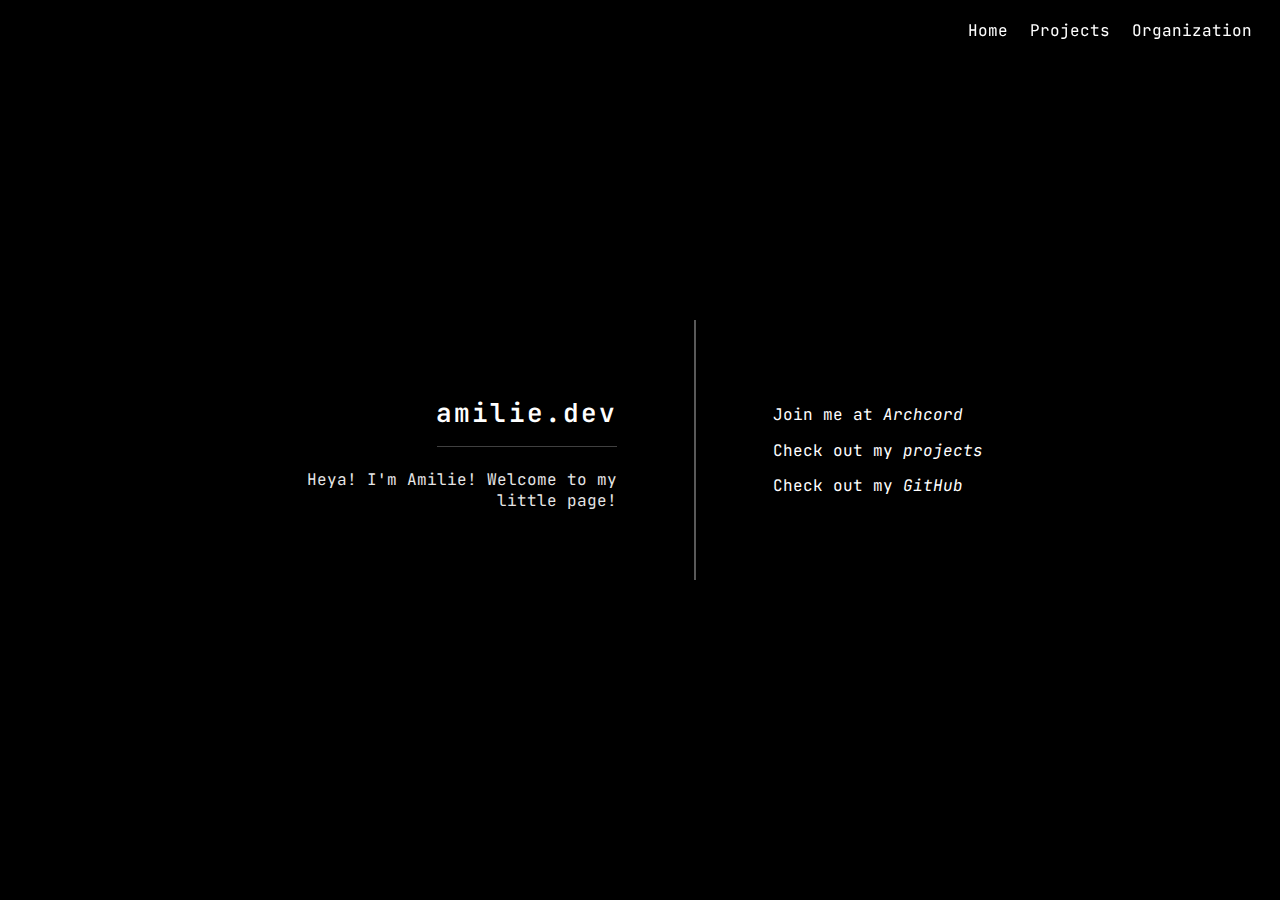
<file: index.html>
<!DOCTYPE html>
<html>
  <head>
    <link rel="stylesheet" href="css/index.css">
    <link href="https://fonts.googleapis.com/css2?family=JetBrains+Mono:wght@300;400;600&display=swap" rel="stylesheet">
    <title>Amilie.dev</title>

    <meta property="og:title" content="amilie.dev">
    <meta property="og:description" content="Heya! I'm Amilie! Welcome to amilie.dev!">
    <meta property="og:type" content="website">

    <meta name="twitter:title" content="amilie.dev">
    <meta name="twitter:description" content="Heya! I'm Amilie! Welcome to amilie.dev!">
  </head>

  <body>
    <ul class="nav">
      <li><a href="https://amilie.dev/index.html">Home</a></li>
      <li><a href="https://amilie.dev/html/projects.html">Projects</a></li>
      <li><a href="https://amilie.dev/html/organization.html">Organization</a></li>
    </ul>

    <div class="hero">
    <div class="left">
        <h1>amilie.dev</h1>
        <hr>
        <h2>Heya! I'm Amilie! Welcome to my little page!</h2>
    </div>

    <div class="divider"></div>

    <div class="right">
        <h3>Join me at <a href="https://archcord.org">Archcord</a></h3>
        <h3>Check out my <a href="https://amilie.dev/html/projects.html">projects</a></h3>
        <h3>Check out my <a href="https://github.com/amiliedev">GitHub</a></h3>
    </div>
    </div>

  </body>
</html>
</file>
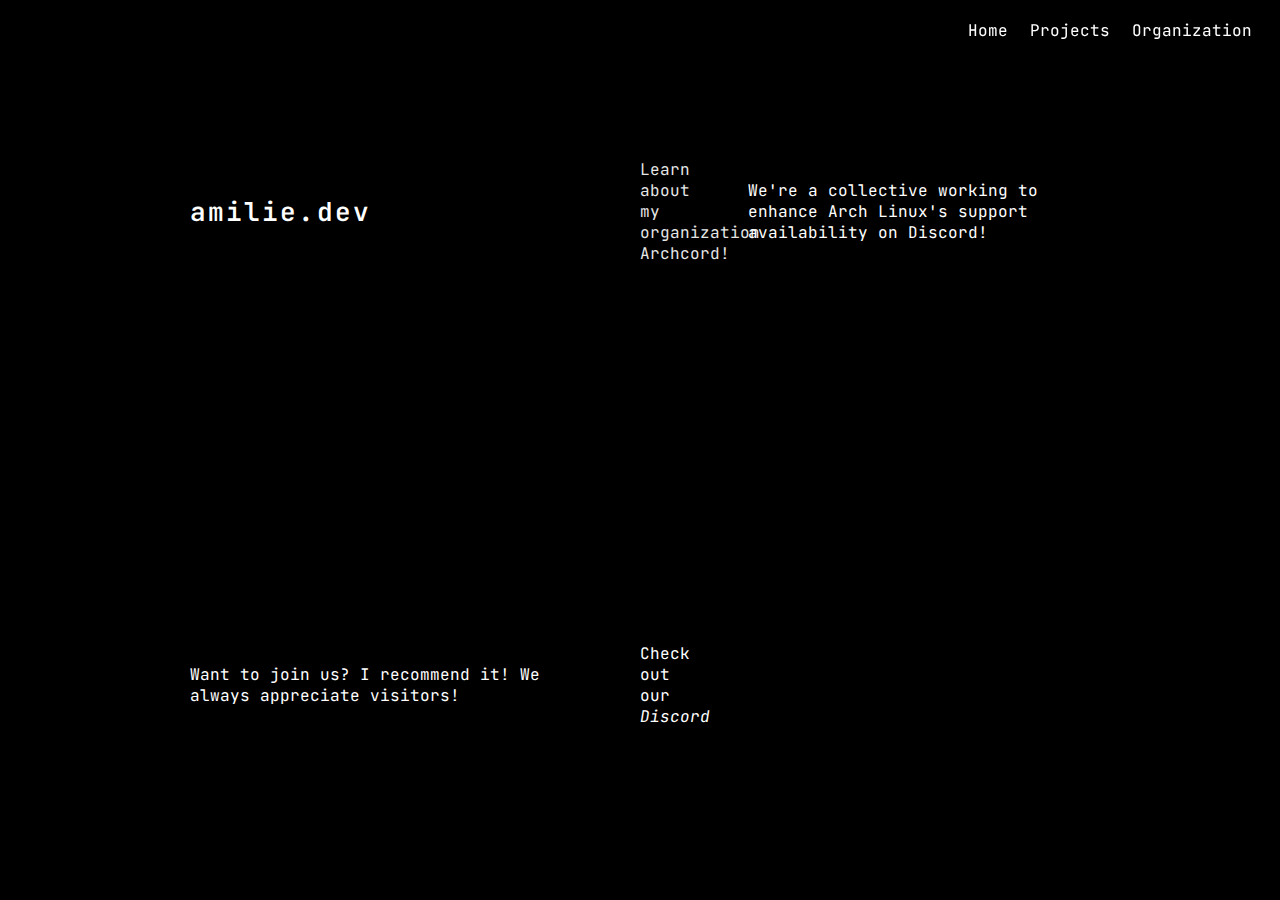
<file: organization.html>
<!DOCTYPE html>
<html>
    <head>
        <link rel="stylesheet" href="css/index.css">
        <link href="https://fonts.googleapis.com/css2?family=JetBrains+Mono:wght@300;400;600&display=swap" rel="stylesheet">
    </head>
    <body>
        <div class="hero">
            <h1>amilie.dev</h1>
            <h2>Learn about my organization Archcord!</h2>
            <h3>We're a collective working to enhance Arch Linux's support availability on Discord!</h3>
            <h3>Want to join us? I recommend it! We always appreciate visitors!</a></h3>
            <h3>Check out our <a href="https://discord.gg/archcord">Discord</a></h3>
        </div>
    </body>

    <ul class="nav">
    <li><a href="index.html">Home</a></li>
    <li><a href="projects.html">Projects</a></li>
    <li><a href="organization.html">Organization</a></li>
    </ul>
</html>
</file>
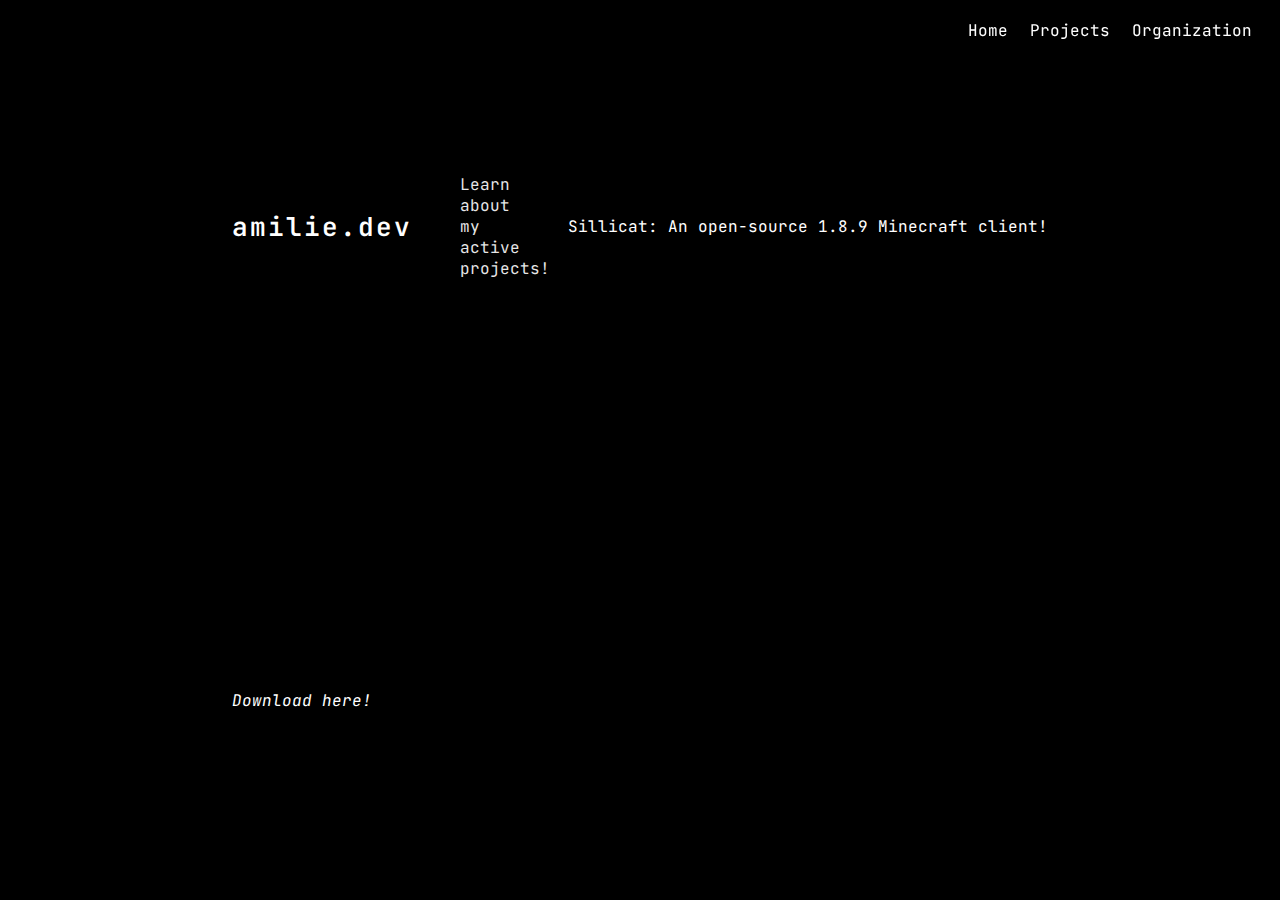
<file: projects.html>
<!DOCTYPE html>
<html>
    <head>
        <link rel="stylesheet" href="css/index.css">
        <link href="https://fonts.googleapis.com/css2?family=JetBrains+Mono:wght@300;400;600&display=swap" rel="stylesheet">
    </head>
    <body>
        <div class="hero">
            <h1>amilie.dev</h1>
            <h2>Learn about my active projects!</h2>
            <h3>Sillicat: An open-source 1.8.9 Minecraft client!</h3>
            <h3><a href="https://github.com/amiliecoding/sillicat">Download here!</a></h3>
        </div>
    </body>

    <ul class="nav">
    <li><a href="index.html">Home</a></li>
    <li><a href="projects.html">Projects</a></li>
    <li><a href="organization.html">Organization</a></li>
    </ul>
</html>
</file>
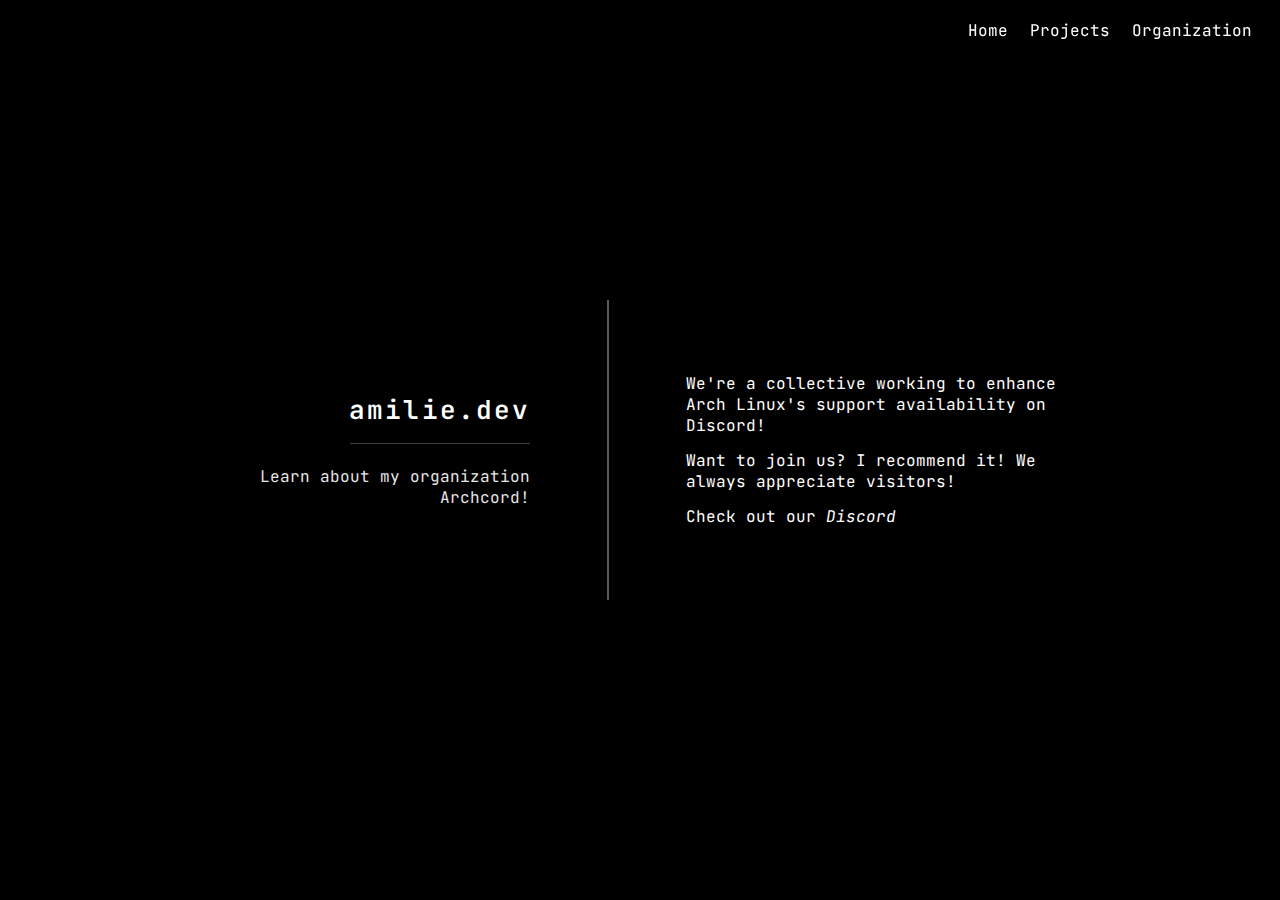
<file: html/organization.html>
<!DOCTYPE html>
<html>
    <head>
        <link rel="stylesheet" href="../css/organization.css">
        <link href="https://fonts.googleapis.com/css2?family=JetBrains+Mono:wght@300;400;600&display=swap" rel="stylesheet">
    </head>
    <body>
        <div class="hero">
            <div class="left">
                <h1>amilie.dev</h1>
                <hr>
                <h2>Learn about my organization Archcord!</h2>
            </div>

            <div class="divider"></div>

            <div class="right">
                <h3>We're a collective working to enhance Arch Linux's support availability on Discord!</h3>
                <h3>Want to join us? I recommend it! We always appreciate visitors!</h3>
                <h3>Check out our <a href="https://discord.gg/archcord">Discord</a></h3>
            </div>
        </div>
            
        <ul class="nav">
            <li><a href="https://amilie.dev/index.html">Home</a></li>
            <li><a href="https://amilie.dev/html/projects.html">Projects</a></li>
            <li><a href="https://amilie.dev/html/organization.html">Organization</a></li>
        </ul>
    </body>
</html>
</file>
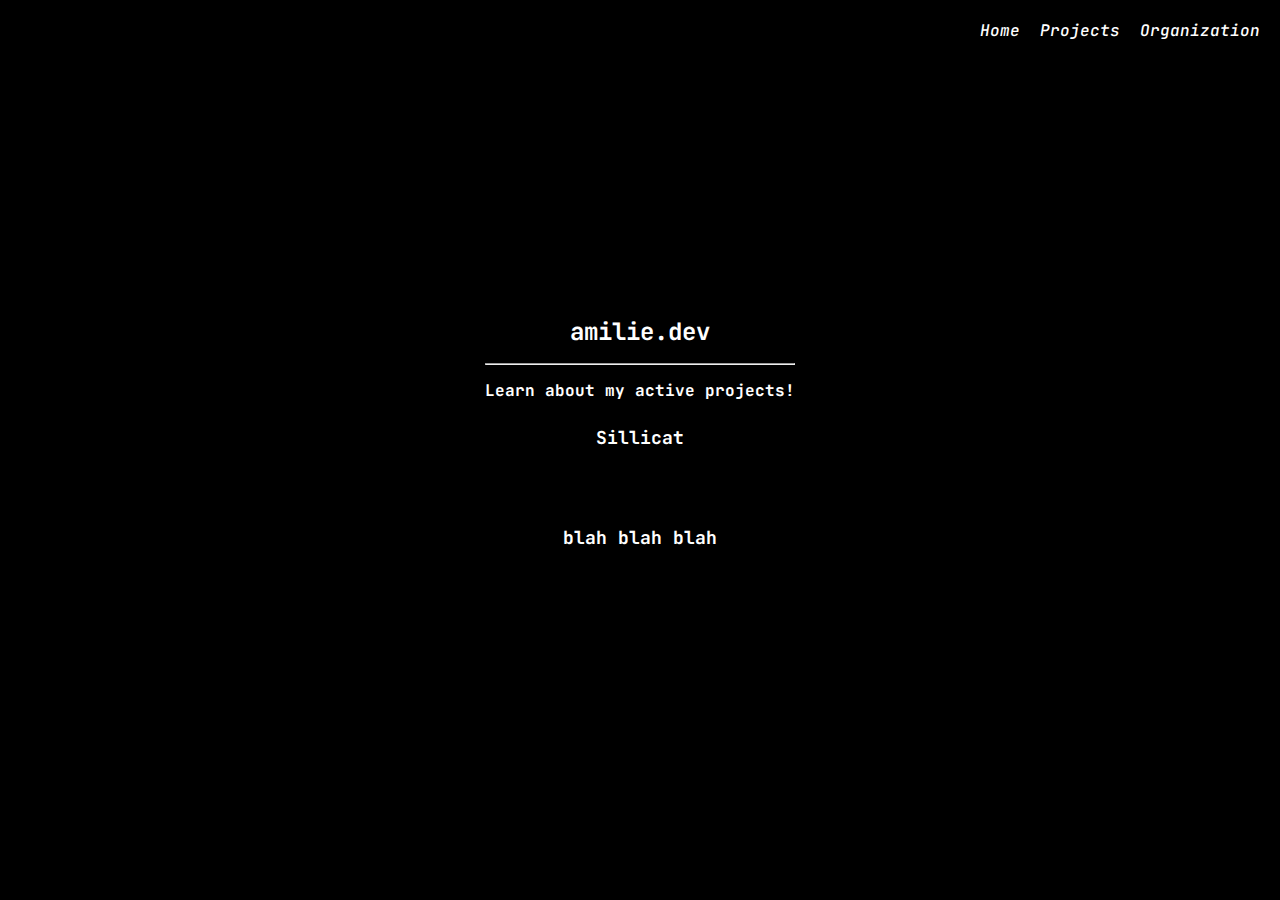
<file: html/projects.html>
<!DOCTYPE html>
<html>
    <head>
        <link rel="stylesheet" href="../css/projects.css">
        <link href="https://fonts.googleapis.com/css2?family=JetBrains+Mono:wght@300;400;600&display=swap" rel="stylesheet">
    </head>
    <body>

        <div class="hero">
        <div class="left">
            <h1>amilie.dev</h1>
            <hr>
            <h2>Learn about my active projects!</h2>
        </div>

        <div class="divider"></div>

        <div class="right">
            <div class="projects">

                <div class="project">
                <h3>Sillicat</h3>
                <p>An open-source 1.8.9 Minecraft client</p>
                <a href="https://github.com/amiliecoding/sillicat-dist">Download</a>
                </div>

                <div class="project">
                <h3>blah blah blah</h3>
                <p>blah blah blah</p>
                <a href="#">blah blah blah</a>
                </div>

            </div>
        </div>
        
    </div>
        
    <ul class="nav">
      <li><a href="https://amilie.dev/index.html">Home</a></li>
      <li><a href="https://amilie.dev/html/projects.html">Projects</a></li>
      <li><a href="https://amilie.dev/html/organization.html">Organization</a></li>
    </ul>
    </body>
</html>
</file>
<file: css/index.css>
* {
  box-sizing: border-box;
}

html, body {
  height: 100%;
}

body {
  margin: 0;
  background: #000;
  color: #fff;
  font-family: "JetBrains Mono", monospace;
}

.hero {
  min-height: 100vh;
  display: grid;
  grid-template-columns: auto 60px auto;
  align-items: center;
  justify-content: center;
  gap: 3rem;

  width: min(900px, 90vw);
  margin: 0 auto;
}

.left {
  padding-top: 2%;
  text-align: right;
}

.right {
  text-align: left;
}

.divider {
  width: 2px;
  height: 260px;
  background: rgba(255,255,255,0.35);
  justify-self: center;
}

hr {
  border: none;
  height: 1px;
  background: rgba(255,255,255,0.25);
  width: 180px;
  margin: 1rem 0 1.4rem auto;
}

h1 {
  margin: 0;
  font-size: 26px;
  letter-spacing: 0.08em;
  font-weight: 600;
}

h2 {
  margin: 0;
  font-size: 16px;
  font-weight: 400;
  opacity: 0.9;
  max-width: 320px;
}

h3 {
  margin: 0.9rem 0;
  font-size: 16px;
  font-weight: 400;
}

a {
  color: inherit;
  text-decoration: none;
  font-style: italic;
  position: relative;
}

a::after {
  content: "";
  position: absolute;
  left: 0;
  bottom: -3px;
  width: 100%;
  height: 2px;
  background: currentColor;
  transform: scaleX(0);
  transform-origin: right;
  transition: transform 0.25s ease;
}

a:hover::after {
  transform: scaleX(1);
  transform-origin: left;
}

.nav {
  list-style: none;
  display: flex;
  gap: 22px;
  padding: 20px 28px;
  margin: 0;
  position: fixed;
  top: 0;
  right: 0;
}

.nav a {
  color: #fff;
  text-decoration: none;
  font-weight: 400;
  font-style: normal;
}
</file>
<file: css/organization.css>
* {
  box-sizing: border-box;
}

html, body {
  height: 100%;
}

body {
  margin: 0;
  background: #000;
  color: #fff;
  font-family: "JetBrains Mono", monospace;
}

.hero {
  min-height: 100vh;
  display: grid;
  grid-template-columns: auto 60px auto;
  align-items: center;
  justify-content: center;
  gap: 3rem;

  width: min(900px, 90vw);
  margin: 0 auto;
}

.left {
  text-align: right;
}

.right {
  text-align: left;
  max-width: 420px;
}

.divider {
  width: 2px;
  height: 300px;
  background: rgba(255,255,255,0.35);
  justify-self: center;
}

hr {
  border: none;
  height: 1px;
  background: rgba(255,255,255,0.25);
  width: 180px;
  margin: 1rem 0 1.4rem auto;
}

h1 {
  margin: 0;
  font-size: 26px;
  letter-spacing: 0.08em;
  font-weight: 600;
}

h2 {
  margin: 0;
  font-size: 16px;
  font-weight: 400;
  opacity: 0.9;
  max-width: 340px;
}

h3 {
  margin: 0.9rem 0;
  font-size: 16px;
  font-weight: 400;
}

a {
  color: inherit;
  text-decoration: none;
  font-style: italic;
  position: relative;
}

a::after {
  content: "";
  position: absolute;
  left: 0;
  bottom: -3px;
  width: 100%;
  height: 2px;
  background: currentColor;
  transform: scaleX(0);
  transform-origin: right;
  transition: transform 0.25s ease;
}

a:hover::after {
  transform: scaleX(1);
  transform-origin: left;
}

.nav {
  list-style: none;
  display: flex;
  gap: 22px;
  padding: 20px 28px;
  margin: 0;
  position: fixed;
  top: 0;
  right: 0;
}

.nav li a {
  color: #fff;
  text-decoration: none;
  font-weight: 400;
  font-style: normal;
  position: relative;
}

.nav li a::after {
  content: "";
  position: absolute;
  left: 0;
  bottom: -4px;
  width: 100%;
  height: 2px;
  background: #fff;
  transform: scaleX(0);
  transform-origin: right;
  transition: transform 0.25s ease;
}

.nav li a:hover::after {
  transform: scaleX(1);
  transform-origin: left;
}
</file>
<file: css/projects.css>
* {
    background-color: black;
}

body {
  font-family: "JetBrains Mono", monospace;
  margin: 0;
  min-height: 100vh;
  display: flex;
  justify-content: center;
  align-items: center;
}

.center {
  display: flex;
  flex-direction: column;
  align-items: center;
}

h1 {
    text-align: center;
    color: white;
    position: relative;
    font-size: 24px;
}

h2 {
  text-align: center;
  color: white;
  position: relative;
  padding-top: 0.5%;
  font-size: 16px;
}

h3 {
  text-align: center;
  color: white;
  position: relative;
  padding-top: 0.5%;
  font-size: 16px;
}

a {
  position: relative;
  color: inherit;
  text-decoration: none;
  font-style: italic;
}

a::after {
  content: "";
  position: absolute;
  left: 0;
  bottom: -3px;
  width: 100%;
  height: 2px;
  background: currentColor;
  transform: scaleX(0);
  transform-origin: right;
  transition: transform 0.25s ease;
}

a:hover::after {
  transform: scaleX(1);
  transform-origin: left;
}

.nav {
  list-style: none;
  display: flex;
  gap: 20px;
  padding: 20px;
  margin: 0;

  position: fixed;
  top: 0;
  right: 0;
}

.nav li a {
  color: white;
  text-decoration: none;
  font-weight: 500;
  position: relative;
}

.nav li a::after {
  content: "";
  position: absolute;
  left: 0;
  bottom: -4px;
  width: 100%;
  height: 2px;
  background: white;
  transform: scaleX(0);
  transform-origin: right;
  transition: transform 0.25s ease;
}

.nav li a:hover::after {
  transform: scaleX(1);
  transform-origin: left;
}

.projects {
  margin-top: 24px;
  display: flex;
  flex-direction: column;
  gap: 24px;
}

.project {
  text-align: center;
}

.project h3 {
  margin: 0;
  font-size: 18px;
}

.project p {
  margin: 6px 0;
  opacity: 0.8;
  font-size: 14px;
}
</file>
